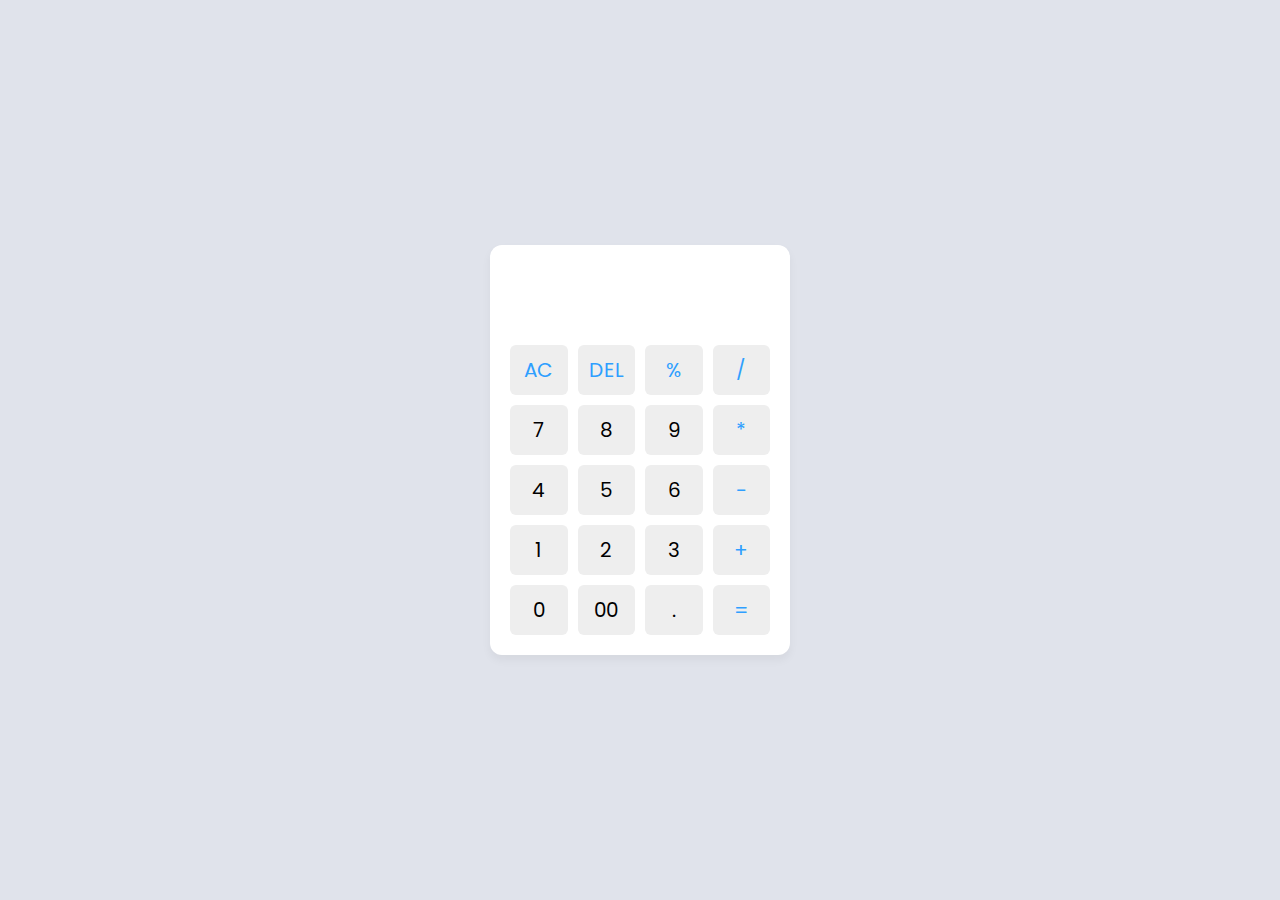
<file: Level 2/Task-1 Calculator/index.html>
<!DOCTYPE html>

<html lang="en">
  <head>
    <meta charset="UTF-8" />
    <meta http-equiv="X-UA-Compatible" content="IE=edge" />
    <meta name="viewport" content="width=device-width, initial-scale=1.0" />
    <title>Calculator in HTML CSS & JavaScript</title>
    <link rel="stylesheet" href="style.css" />
  </head>
  <body>
    <div class="container">
      <input type="text" class="display" />

      <div class="buttons">
        <button class="operator" data-value="AC">AC</button>
        <button class="operator" data-value="DEL">DEL</button>
        <button class="operator" data-value="%">%</button>
        <button class="operator" data-value="/">/</button>

        <button data-value="7">7</button>
        <button data-value="8">8</button>
        <button data-value="9">9</button>
        <button class="operator" data-value="*">*</button>

        <button data-value="4">4</button>
        <button data-value="5">5</button>
        <button data-value="6">6</button>
        <button class="operator" data-value="-">-</button>

        <button data-value="1">1</button>
        <button data-value="2">2</button>
        <button data-value="3">3</button>
        <button class="operator" data-value="+">+</button>

        <button data-value="0">0</button>
        <button data-value="00">00</button>
        <button data-value=".">.</button>
        <button class="operator" data-value="=">=</button>
      </div>
    </div>

    <script src="script.js"></script>
  </body>
</html>
</file>
<file: Level 2/Task-1 Calculator/style.css>
@import url("https://fonts.googleapis.com/css2?family=Poppins:wght@300;400;500;600;700&display=swap");
* {
  margin: 0;
  padding: 0;
  box-sizing: border-box;
  font-family: "Poppins", sans-serif;
}
body {
  height: 100vh;
  display: flex;
  align-items: center;
  justify-content: center;
  background: #e0e3eb;
}
.container {
  position: relative;
  max-width: 300px;
  width: 100%;
  border-radius: 12px;
  padding: 10px 20px 20px;
  background: #fff;
  box-shadow: 0 5px 10px rgba(0, 0, 0, 0.05);
}
.display {
  height: 80px;
  width: 100%;
  outline: none;
  border: none;
  text-align: right;
  margin-bottom: 10px;
  font-size: 25px;
  color: #000e1a;
  pointer-events: none;
}
.buttons {
  display: grid;
  grid-gap: 10px;
  grid-template-columns: repeat(4, 1fr);
}
.buttons button {
  padding: 10px;
  border-radius: 6px;
  border: none;
  font-size: 20px;
  cursor: pointer;
  background-color: #eee;
}
.buttons button:active {
  transform: scale(0.99);
}
.operator {
  color: #2f9fff;
}
</file>
